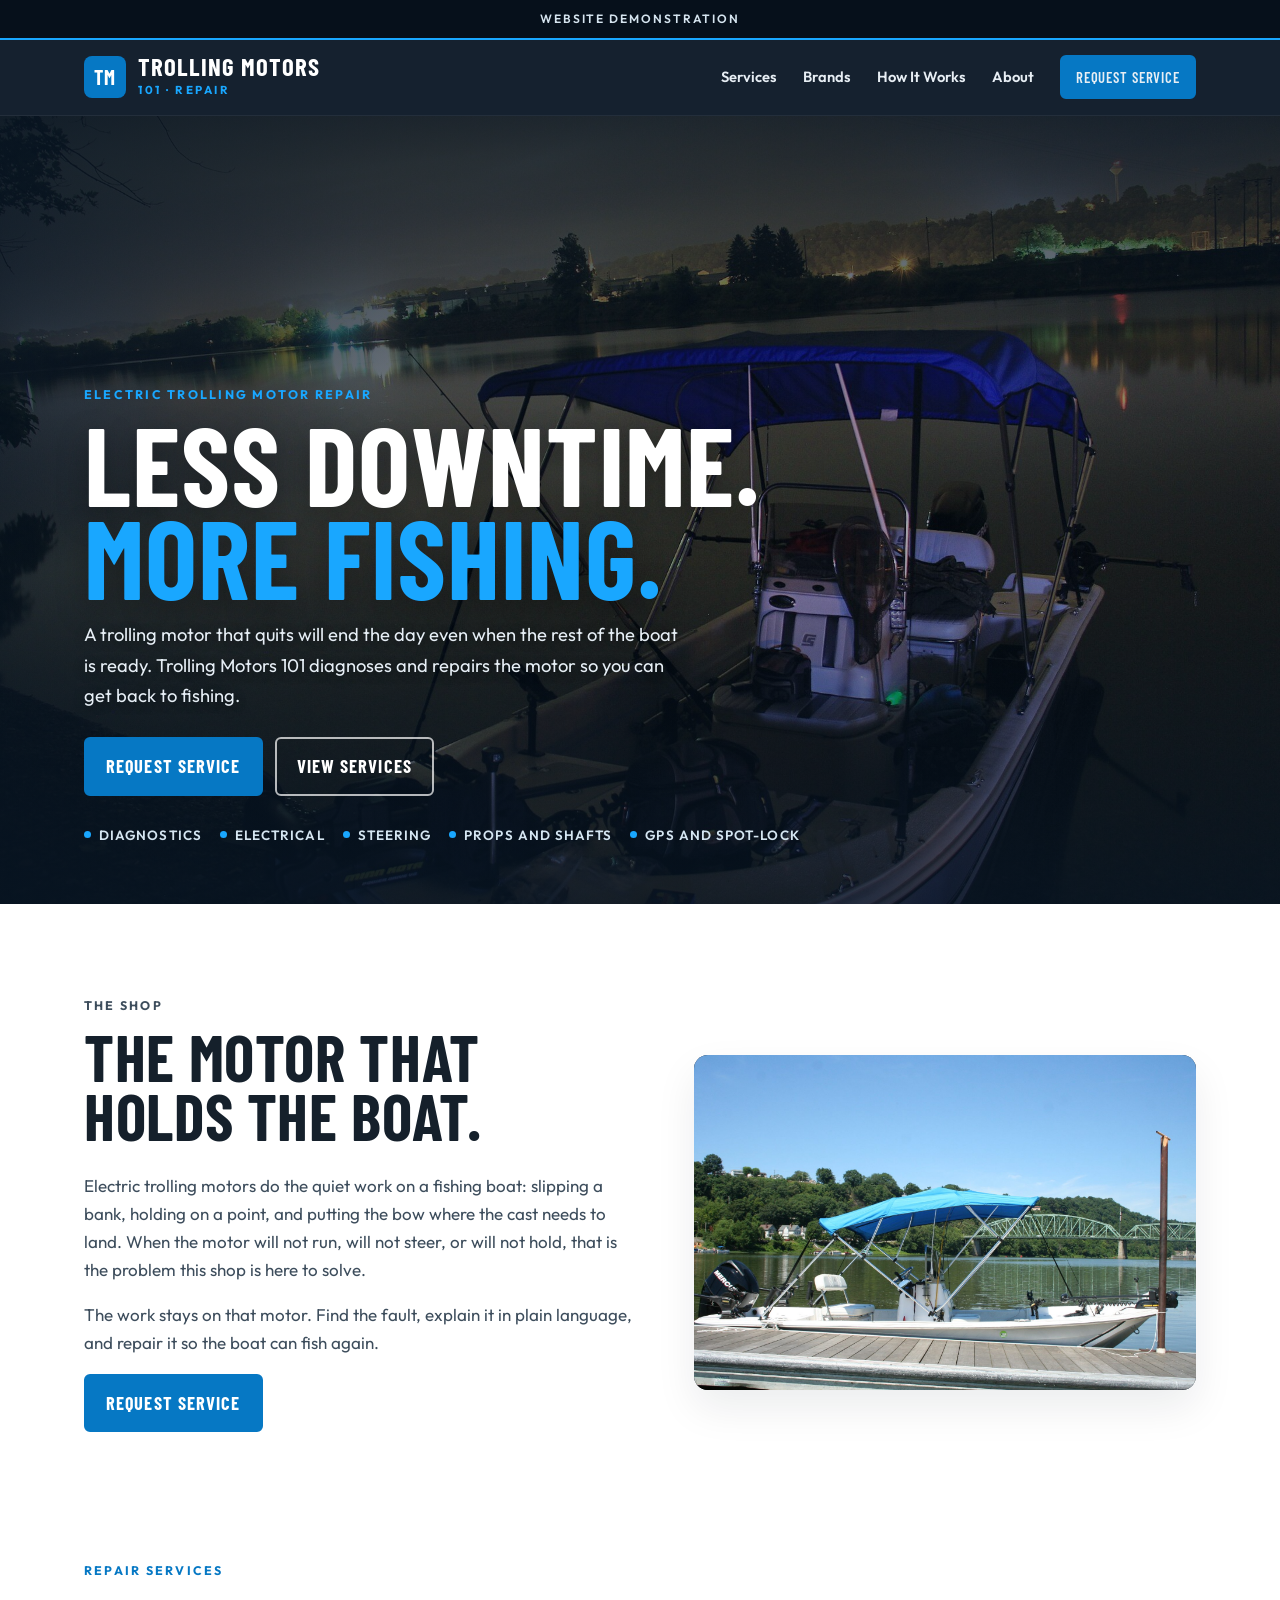
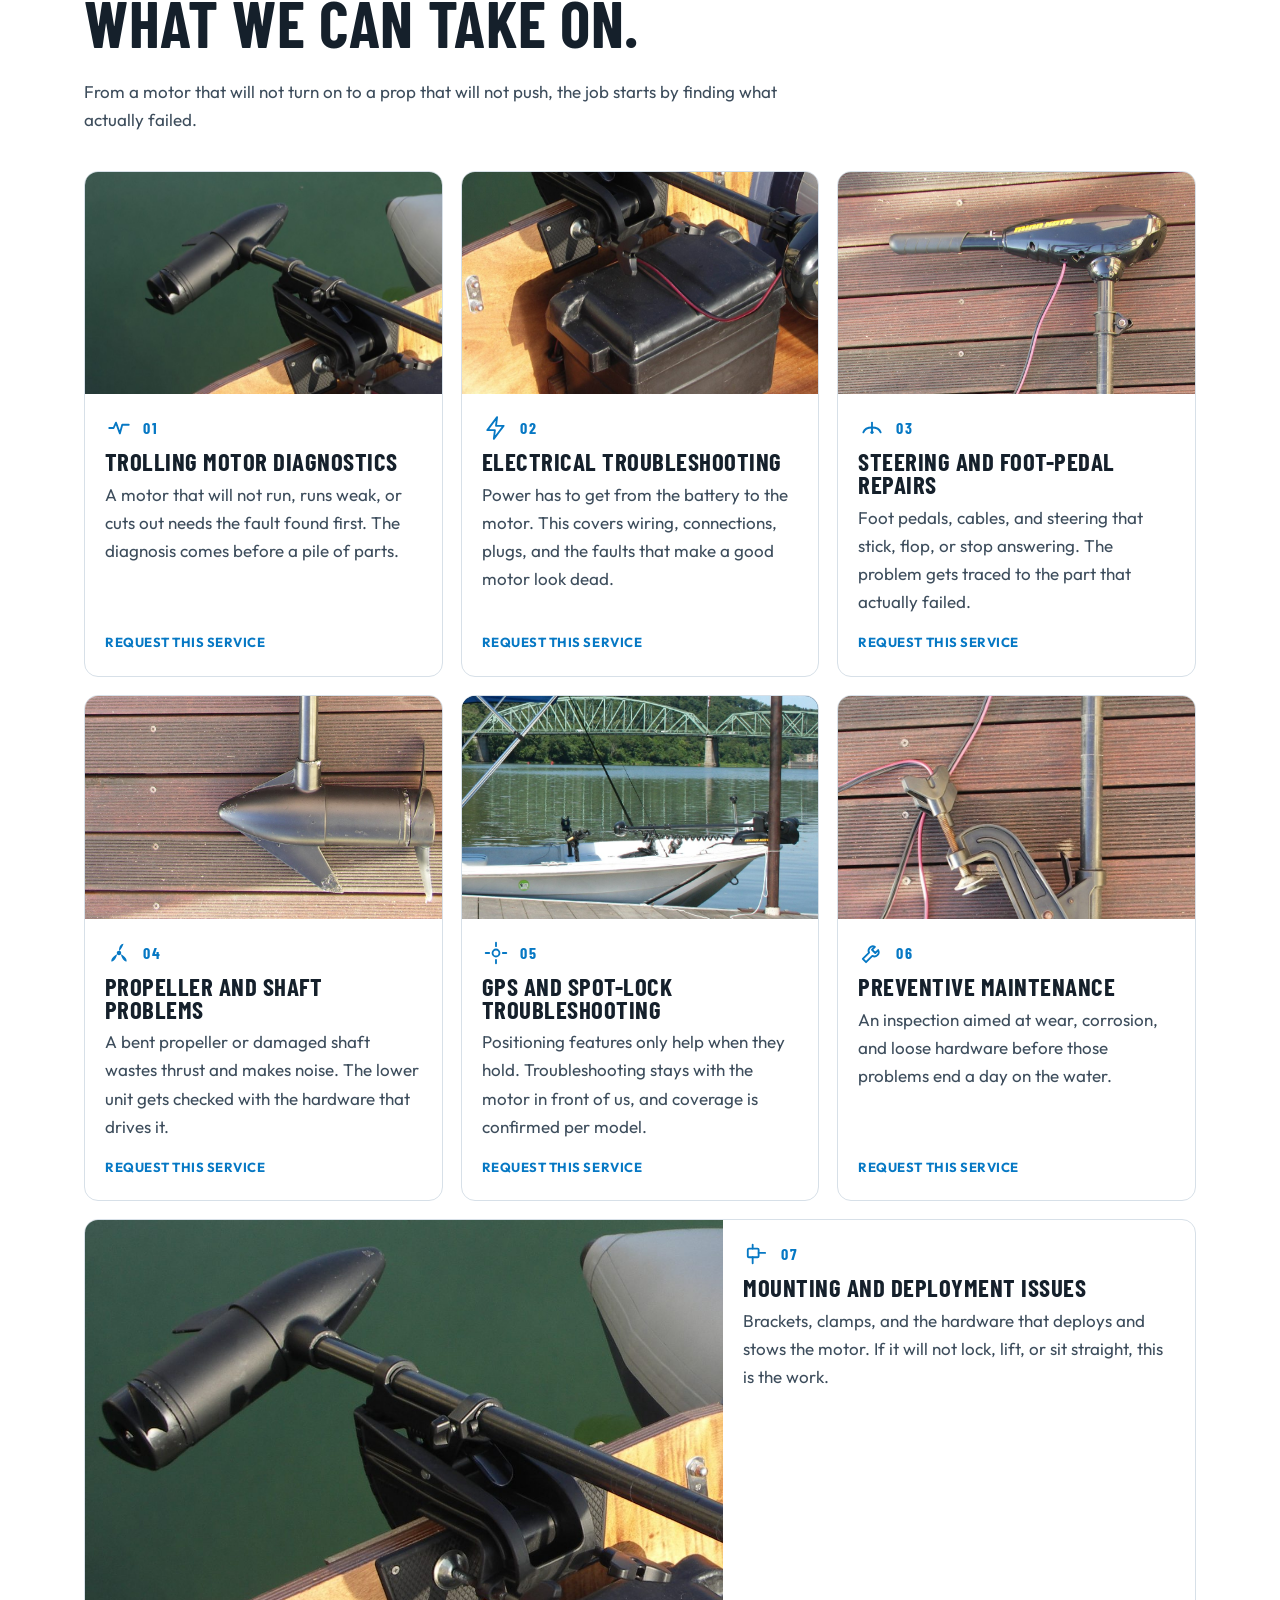
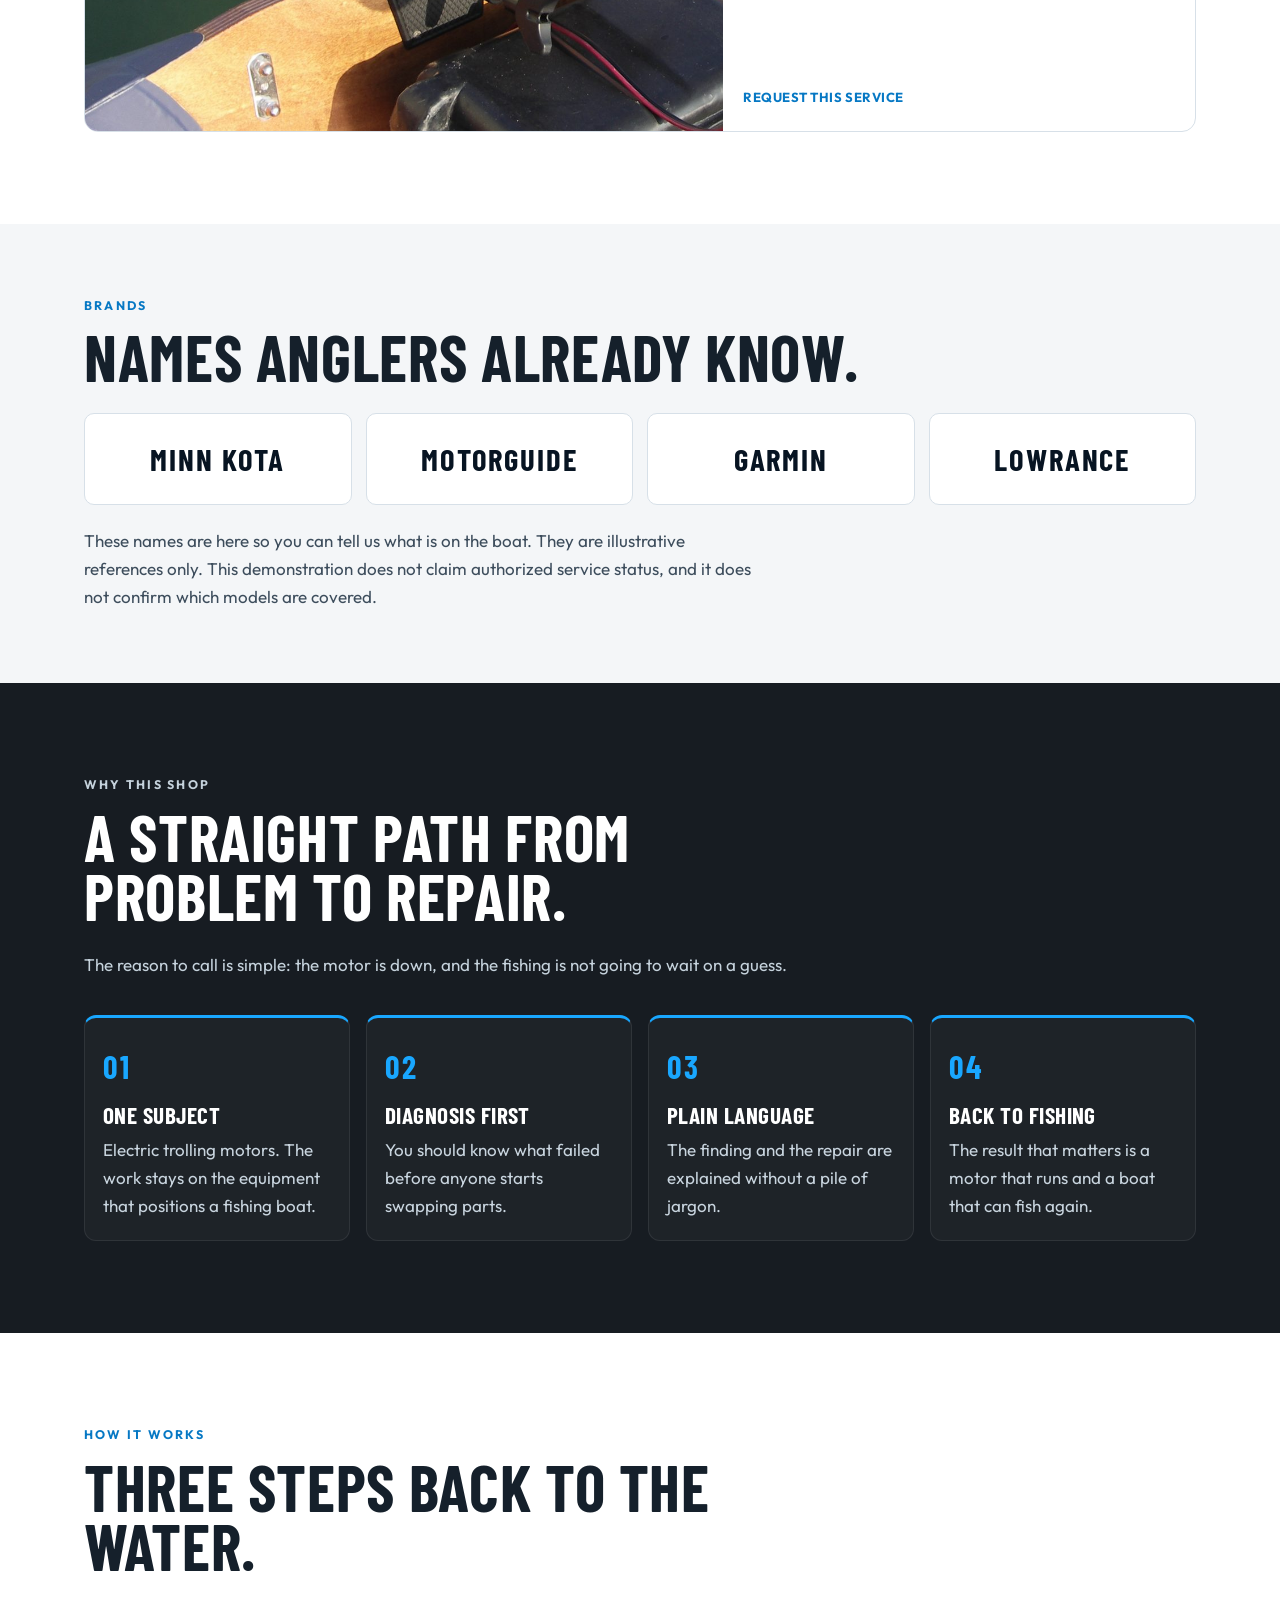
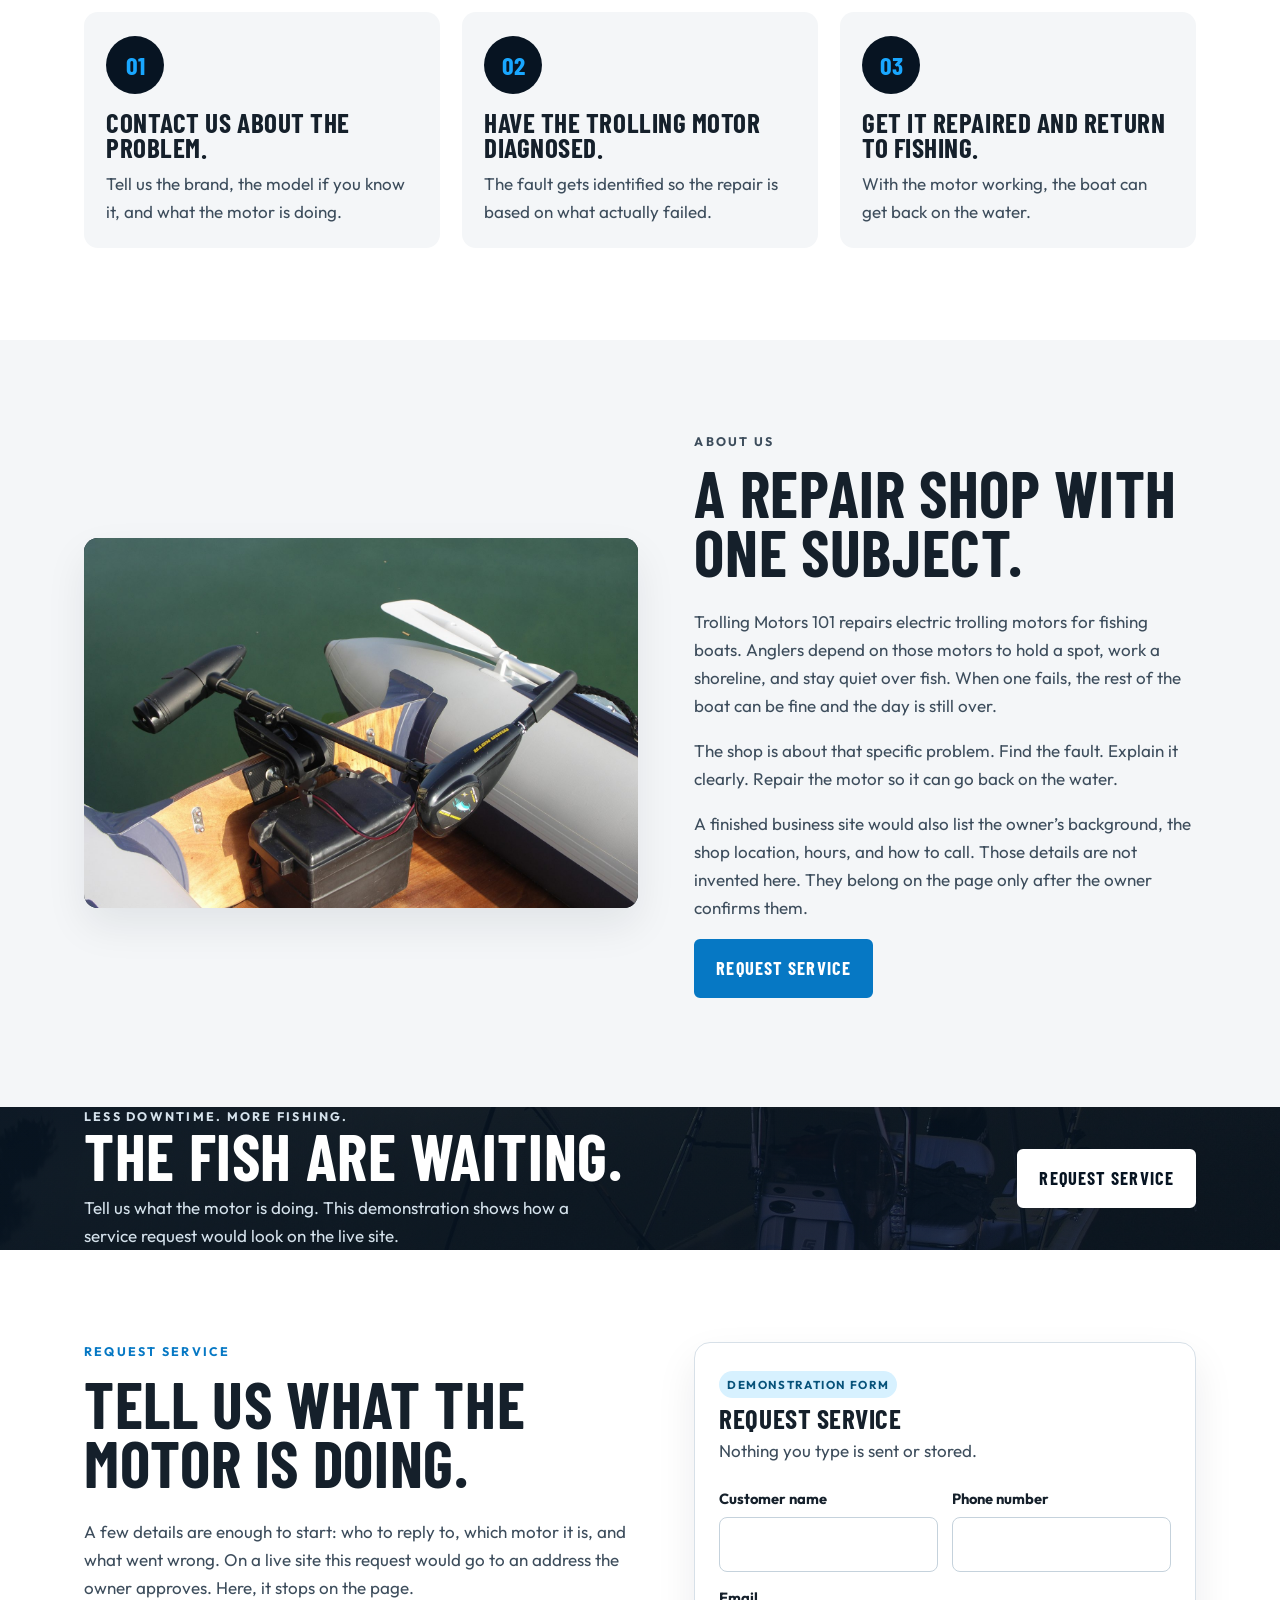
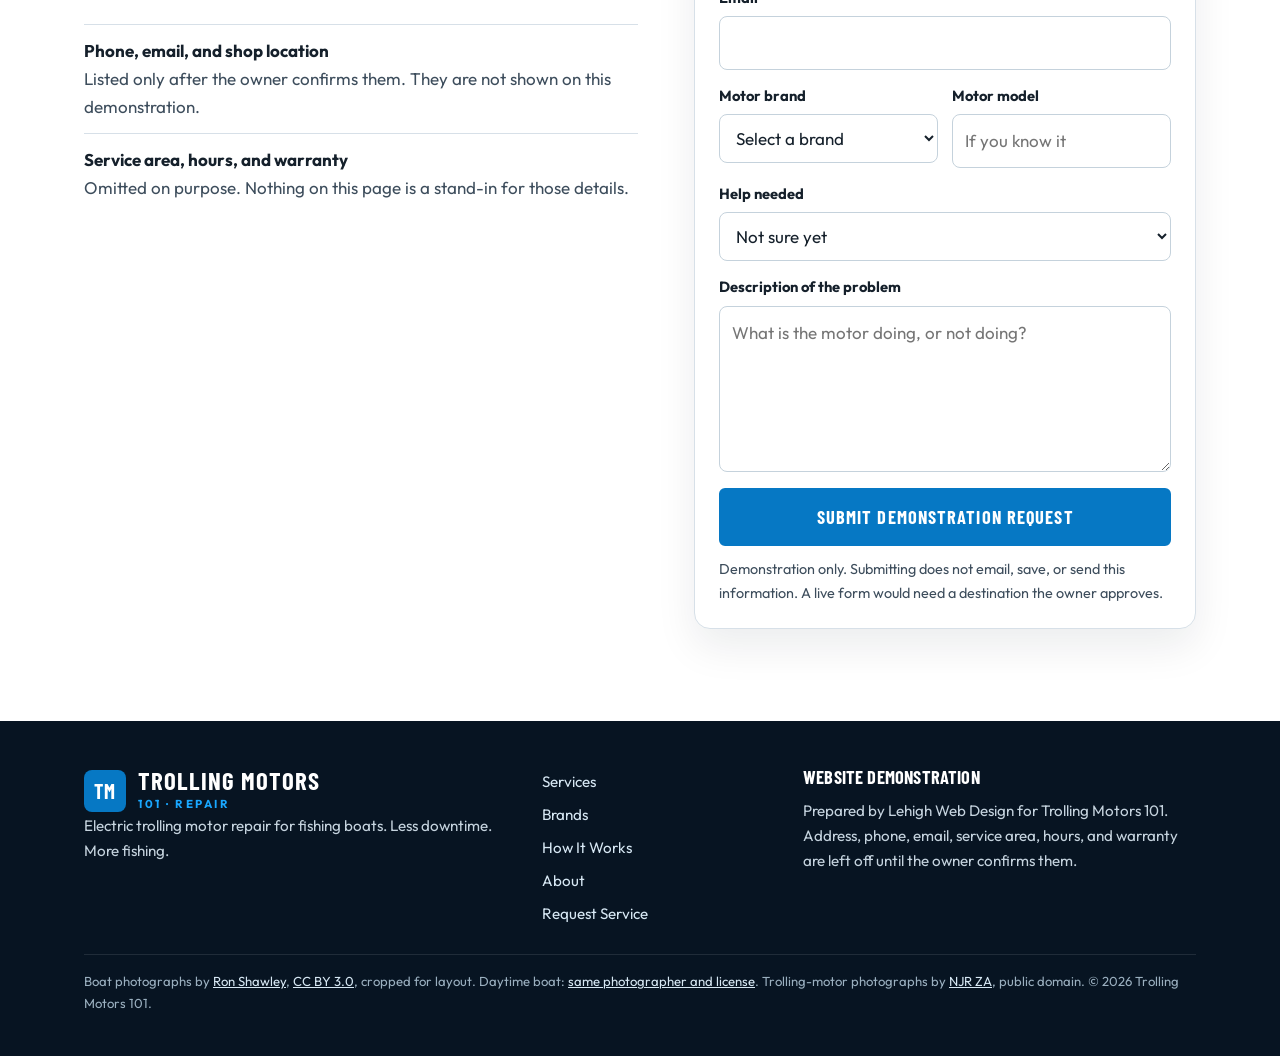
<file: index.html>
<!doctype html>
<html lang="en">
<head>
  <meta charset="utf-8">
  <meta name="viewport" content="width=device-width, initial-scale=1">
  <title>Trolling Motors 101 | Electric Trolling Motor Repair</title>
  <meta name="description" content="Trolling Motors 101 repairs electric trolling motors for fishing boats. Diagnostics, electrical troubleshooting, steering, props, shafts, GPS and Spot-Lock issues, and maintenance.">
  <meta name="robots" content="noindex, nofollow">
  <meta name="theme-color" content="#071422">
  <link rel="canonical" href="https://trollingmotors101.vercel.app/">
  <meta property="og:title" content="Trolling Motors 101 | Electric Trolling Motor Repair">
  <meta property="og:description" content="Diagnostics and repair for electric trolling motors. Less downtime. More fishing.">
  <meta property="og:type" content="website">
  <meta property="og:url" content="https://trollingmotors101.vercel.app/">
  <meta property="og:image" content="https://trollingmotors101.vercel.app/images/hero-night.jpg">
  <link rel="icon" href="favicon.svg" type="image/svg+xml">
  <link rel="preload" as="image" href="images/hero-night.jpg">
  <link rel="preconnect" href="https://fonts.googleapis.com">
  <link rel="preconnect" href="https://fonts.gstatic.com" crossorigin>
  <link href="https://fonts.googleapis.com/css2?family=Barlow+Condensed:wght@600;700&family=Outfit:wght@400;500;600;700&display=swap" rel="stylesheet">
  <link rel="stylesheet" href="css/styles.css">
  <script>document.documentElement.classList.add("js");</script>
  <script type="application/ld+json">
  {
    "@context": "https://schema.org",
    "@type": "ProfessionalService",
    "name": "Trolling Motors 101",
    "url": "https://trollingmotors101.vercel.app/",
    "description": "Repair of electric trolling motors for fishing boats, including diagnostics, electrical troubleshooting, steering, propeller and shaft work, mounting, and maintenance.",
    "knowsAbout": ["Electric trolling motor repair", "Trolling motor diagnostics", "Spot-Lock troubleshooting"]
  }
  </script>
</head>
<body>
  <a class="skip-link" href="#content">Skip to content</a>
  <p class="demo-notice">Website demonstration</p>
  <header class="site-header">
    <div class="wrap header-bar">
      <a class="logo" href="#top">
        <span class="logo-mark" aria-hidden="true">TM</span>
        <span>
          <span class="logo-name">Trolling Motors</span>
          <span class="logo-sub">101 · Repair</span>
        </span>
      </a>
      <button class="nav-toggle" type="button" aria-expanded="false" aria-controls="site-nav">
        <span class="sr-only">Open menu</span>
        <span class="nav-toggle-bars" aria-hidden="true"></span>
      </button>
      <nav id="site-nav" class="site-nav" aria-label="Primary">
        <a href="#services">Services</a>
        <a href="#brands">Brands</a>
        <a href="#process">How It Works</a>
        <a href="#about">About</a>
        <a class="button button-small" href="#contact">Request Service</a>
      </nav>
    </div>
  </header>

  <main id="content">
    <section class="hero" id="top">
      <div class="hero-media">
        <img src="images/hero-night.jpg" width="1920" height="1280" alt="Fishing boat at night with a bow-mounted electric trolling motor and rods on deck" fetchpriority="high">
      </div>
      <div class="hero-shade" aria-hidden="true"></div>
      <div class="wrap hero-inner">
        <p class="eyebrow">Electric trolling motor repair</p>
        <h1>Less downtime.<br><span>More fishing.</span></h1>
        <p class="hero-lead">A trolling motor that quits will end the day even when the rest of the boat is ready. Trolling Motors 101 diagnoses and repairs the motor so you can get back to fishing.</p>
        <div class="hero-actions">
          <a class="button" href="#contact">Request Service</a>
          <a class="button button-ghost" href="#services">View services</a>
        </div>
        <ul class="hero-points">
          <li>Diagnostics</li>
          <li>Electrical</li>
          <li>Steering</li>
          <li>Props and shafts</li>
          <li>GPS and Spot-Lock</li>
        </ul>
      </div>
    </section>

    <section class="section" id="intro">
      <div class="wrap intro-grid">
        <div class="prose reveal">
          <p class="kicker">The shop</p>
          <h2>The motor that holds the boat.</h2>
          <p>Electric trolling motors do the quiet work on a fishing boat: slipping a bank, holding on a point, and putting the bow where the cast needs to land. When the motor will not run, will not steer, or will not hold, that is the problem this shop is here to solve.</p>
          <p>The work stays on that motor. Find the fault, explain it in plain language, and repair it so the boat can fish again.</p>
          <p><a class="button" href="#contact">Request Service</a></p>
        </div>
        <figure class="frame reveal">
          <img src="images/boat-dock.jpg" width="1800" height="1146" alt="White fishing boat at a dock with an outboard and a bow-mounted trolling motor" loading="lazy">
        </figure>
      </div>
    </section>

    <section class="section" id="services" style="padding-top: 20px;">
      <div class="wrap">
        <div class="section-head reveal">
          <p class="kicker">Repair services</p>
          <h2>What we can take on.</h2>
          <p>From a motor that will not turn on to a prop that will not push, the job starts by finding what actually failed.</p>
        </div>
        <div class="service-grid">
          <article class="service-card reveal">
            <div class="service-media">
              <img src="images/crop-motor.jpg" width="787" height="900" alt="Lower unit of an electric trolling motor over the water" loading="lazy">
            </div>
            <div class="service-body">
              <div class="service-kicker"><span class="icon" aria-hidden="true"><svg viewBox="0 0 24 24" fill="none" stroke="currentColor" stroke-width="1.7" stroke-linecap="round" stroke-linejoin="round"><path d="M3 12h4l2.2-5 3.6 10L15 9h6"/></svg></span><span>01</span></div>
              <h3>Trolling motor diagnostics</h3>
              <p>A motor that will not run, runs weak, or cuts out needs the fault found first. The diagnosis comes before a pile of parts.</p>
              <a class="text-link" href="#contact" data-service="diagnostics">Request this service</a>
            </div>
          </article>
          <article class="service-card reveal">
            <div class="service-media">
              <img src="images/crop-wires.jpg" width="953" height="900" alt="Battery and wiring beside a trolling motor mount" loading="lazy">
            </div>
            <div class="service-body">
              <div class="service-kicker"><span class="icon" aria-hidden="true"><svg viewBox="0 0 24 24" fill="none" stroke="currentColor" stroke-width="1.7" stroke-linecap="round" stroke-linejoin="round"><path d="M13 2 4 14h7l-1 8 9-12h-7l1-8z"/></svg></span><span>02</span></div>
              <h3>Electrical troubleshooting</h3>
              <p>Power has to get from the battery to the motor. This covers wiring, connections, plugs, and the faults that make a good motor look dead.</p>
              <a class="text-link" href="#contact" data-service="electrical">Request this service</a>
            </div>
          </article>
          <article class="service-card reveal">
            <div class="service-media">
              <img src="images/crop-head.jpg" width="1200" height="714" alt="Trolling motor control head and tiller handle" loading="lazy">
            </div>
            <div class="service-body">
              <div class="service-kicker"><span class="icon" aria-hidden="true"><svg viewBox="0 0 24 24" fill="none" stroke="currentColor" stroke-width="1.7" stroke-linecap="round" stroke-linejoin="round"><path d="M4 16c2.2-6 13.8-6 16 0"/><path d="M12 16V7"/><circle cx="12" cy="16" r="1.5" fill="currentColor" stroke="none"/></svg></span><span>03</span></div>
              <h3>Steering and foot-pedal repairs</h3>
              <p>Foot pedals, cables, and steering that stick, flop, or stop answering. The problem gets traced to the part that actually failed.</p>
              <a class="text-link" href="#contact" data-service="steering">Request this service</a>
            </div>
          </article>
          <article class="service-card reveal">
            <div class="service-media">
              <img src="images/crop-prop.jpg" width="1200" height="723" alt="Propeller and lower unit of an electric trolling motor" loading="lazy">
            </div>
            <div class="service-body">
              <div class="service-kicker"><span class="icon" aria-hidden="true"><svg viewBox="0 0 24 24" fill="currentColor"><circle cx="12" cy="12" r="2.1"/><path d="M12 10.2C12 6 13.6 3.6 16.2 3.4 15.2 6.6 13.8 8.6 12 10.2zM10.3 13.2C6.4 15.2 4.2 18.2 5.2 20c2.6-.8 4.2-3 5.1-6.8zM13.7 13.2c3.9 2 6.1 5 5.1 6.8-2.6-.8-4.2-3-5.1-6.8z"/></svg></span><span>04</span></div>
              <h3>Propeller and shaft problems</h3>
              <p>A bent propeller or damaged shaft wastes thrust and makes noise. The lower unit gets checked with the hardware that drives it.</p>
              <a class="text-link" href="#contact" data-service="propeller">Request this service</a>
            </div>
          </article>
          <article class="service-card reveal">
            <div class="service-media">
              <img class="focus-bow" src="images/crop-bow.jpg" width="1516" height="660" alt="Bow of a fishing boat with a Minn Kota trolling motor mounted on the deck" loading="lazy">
            </div>
            <div class="service-body">
              <div class="service-kicker"><span class="icon" aria-hidden="true"><svg viewBox="0 0 24 24" fill="none" stroke="currentColor" stroke-width="1.7" stroke-linecap="round"><circle cx="12" cy="12" r="3.2"/><path d="M12 2.5v3.2M12 18.3v3.2M2.5 12h3.2M18.3 12h3.2"/></svg></span><span>05</span></div>
              <h3>GPS and Spot-Lock troubleshooting</h3>
              <p>Positioning features only help when they hold. Troubleshooting stays with the motor in front of us, and coverage is confirmed per model.</p>
              <a class="text-link" href="#contact" data-service="gps">Request this service</a>
            </div>
          </article>
          <article class="service-card reveal">
            <div class="service-media">
              <img src="images/crop-shaft.jpg" width="868" height="900" alt="Trolling motor shaft, transom clamp, and power leads" loading="lazy">
            </div>
            <div class="service-body">
              <div class="service-kicker"><span class="icon" aria-hidden="true"><svg viewBox="0 0 24 24" fill="none" stroke="currentColor" stroke-width="1.7" stroke-linecap="round" stroke-linejoin="round"><path d="M14.7 6.3a4 4 0 0 0-5.4 5.4L3.5 17.5 6.5 20.5 12.3 14.7a4 4 0 0 0 5.4-5.4L15 12l-3-3 2.7-2.7z"/></svg></span><span>06</span></div>
              <h3>Preventive maintenance</h3>
              <p>An inspection aimed at wear, corrosion, and loose hardware before those problems end a day on the water.</p>
              <a class="text-link" href="#contact" data-service="maintenance">Request this service</a>
            </div>
          </article>
          <article class="service-card reveal">
            <div class="service-media">
              <img src="images/crop-mount.jpg" width="1125" height="900" alt="Trolling motor mount and shaft hardware on a boat" loading="lazy">
            </div>
            <div class="service-body">
              <div class="service-kicker"><span class="icon" aria-hidden="true"><svg viewBox="0 0 24 24" fill="none" stroke="currentColor" stroke-width="1.7" stroke-linecap="round" stroke-linejoin="round"><rect x="3.5" y="7" width="10" height="8" rx="1"/><path d="M13.5 11h6M8 7V3.5M8 15v5.5"/></svg></span><span>07</span></div>
              <h3>Mounting and deployment issues</h3>
              <p>Brackets, clamps, and the hardware that deploys and stows the motor. If it will not lock, lift, or sit straight, this is the work.</p>
              <a class="text-link" href="#contact" data-service="mounting">Request this service</a>
            </div>
          </article>
        </div>
      </div>
    </section>

    <section class="section brands" id="brands">
      <div class="wrap reveal">
        <p class="kicker">Brands</p>
        <h2>Names anglers already know.</h2>
        <ul class="brand-list">
          <li>Minn Kota</li>
          <li>MotorGuide</li>
          <li>Garmin</li>
          <li>Lowrance</li>
        </ul>
        <p class="brand-note">These names are here so you can tell us what is on the boat. They are illustrative references only. This demonstration does not claim authorized service status, and it does not confirm which models are covered.</p>
      </div>
    </section>

    <section class="section reasons" id="why">
      <div class="wrap">
        <div class="section-head reveal">
          <p class="kicker">Why this shop</p>
          <h2>A straight path from problem to repair.</h2>
          <p>The reason to call is simple: the motor is down, and the fishing is not going to wait on a guess.</p>
        </div>
        <div class="reason-grid">
          <article class="reason reveal">
            <b>01</b>
            <h3>One subject</h3>
            <p>Electric trolling motors. The work stays on the equipment that positions a fishing boat.</p>
          </article>
          <article class="reason reveal">
            <b>02</b>
            <h3>Diagnosis first</h3>
            <p>You should know what failed before anyone starts swapping parts.</p>
          </article>
          <article class="reason reveal">
            <b>03</b>
            <h3>Plain language</h3>
            <p>The finding and the repair are explained without a pile of jargon.</p>
          </article>
          <article class="reason reveal">
            <b>04</b>
            <h3>Back to fishing</h3>
            <p>The result that matters is a motor that runs and a boat that can fish again.</p>
          </article>
        </div>
      </div>
    </section>

    <section class="section" id="process">
      <div class="wrap">
        <div class="section-head reveal">
          <p class="kicker">How it works</p>
          <h2>Three steps back to the water.</h2>
        </div>
        <div class="steps">
          <article class="step reveal">
            <b>01</b>
            <h3>Contact us about the problem.</h3>
            <p>Tell us the brand, the model if you know it, and what the motor is doing.</p>
          </article>
          <article class="step reveal">
            <b>02</b>
            <h3>Have the trolling motor diagnosed.</h3>
            <p>The fault gets identified so the repair is based on what actually failed.</p>
          </article>
          <article class="step reveal">
            <b>03</b>
            <h3>Get it repaired and return to fishing.</h3>
            <p>With the motor working, the boat can get back on the water.</p>
          </article>
        </div>
      </div>
    </section>

    <section class="section about" id="about">
      <div class="wrap about-grid">
        <figure class="frame reveal">
          <img src="images/motor-on-water.jpg" width="1600" height="1200" alt="Electric trolling motor mounted on a boat, with the lower unit over the water" loading="lazy">
        </figure>
        <div class="prose reveal">
          <p class="kicker">About us</p>
          <h2>A repair shop with one subject.</h2>
          <p>Trolling Motors 101 repairs electric trolling motors for fishing boats. Anglers depend on those motors to hold a spot, work a shoreline, and stay quiet over fish. When one fails, the rest of the boat can be fine and the day is still over.</p>
          <p>The shop is about that specific problem. Find the fault. Explain it clearly. Repair the motor so it can go back on the water.</p>
          <p>A finished business site would also list the owner’s background, the shop location, hours, and how to call. Those details are not invented here. They belong on the page only after the owner confirms them.</p>
          <p><a class="button" href="#contact">Request Service</a></p>
        </div>
      </div>
    </section>

    <section class="cta">
      <div class="wrap cta-bar">
        <div>
          <p class="eyebrow">Less downtime. More fishing.</p>
          <h2>The fish are waiting.</h2>
          <p>Tell us what the motor is doing. This demonstration shows how a service request would look on the live site.</p>
        </div>
        <a class="button button-light" href="#contact">Request Service</a>
      </div>
    </section>

    <section class="section" id="contact">
      <div class="wrap contact-grid">
        <div class="reveal">
          <p class="kicker">Request service</p>
          <h2>Tell us what the motor is doing.</h2>
          <p class="prose" style="color: var(--muted);">A few details are enough to start: who to reply to, which motor it is, and what went wrong. On a live site this request would go to an address the owner approves. Here, it stops on the page.</p>
          <ul class="contact-points">
            <li><strong>Phone, email, and shop location</strong> Listed only after the owner confirms them. They are not shown on this demonstration.</li>
            <li><strong>Service area, hours, and warranty</strong> Omitted on purpose. Nothing on this page is a stand-in for those details.</li>
          </ul>
        </div>
        <form class="form-card reveal" id="service-form" onsubmit="return false" novalidate>
          <p class="demo-flag">Demonstration form</p>
          <h3>Request service</h3>
          <p class="form-intro">Nothing you type is sent or stored.</p>
          <fieldset id="form-fields">
            <div class="form-row">
              <div class="field">
                <label for="name">Customer name</label>
                <input id="name" name="name" type="text" autocomplete="name" maxlength="80" required aria-describedby="name-error">
                <p class="field-error" id="name-error" hidden></p>
              </div>
              <div class="field">
                <label for="phone">Phone number</label>
                <input id="phone" name="phone" type="tel" inputmode="tel" autocomplete="tel" maxlength="30" required aria-describedby="phone-error">
                <p class="field-error" id="phone-error" hidden></p>
              </div>
            </div>
            <div class="field">
              <label for="email">Email</label>
              <input id="email" name="email" type="email" inputmode="email" autocomplete="email" maxlength="120" required aria-describedby="email-error">
              <p class="field-error" id="email-error" hidden></p>
            </div>
            <div class="form-row">
              <div class="field">
                <label for="brand">Motor brand</label>
                <select id="brand" name="brand" required aria-describedby="brand-error">
                  <option value="">Select a brand</option>
                  <option>Minn Kota</option>
                  <option>MotorGuide</option>
                  <option>Garmin</option>
                  <option>Lowrance</option>
                  <option>Other / Not sure</option>
                </select>
                <p class="field-error" id="brand-error" hidden></p>
              </div>
              <div class="field">
                <label for="model">Motor model</label>
                <input id="model" name="model" type="text" maxlength="80" placeholder="If you know it">
              </div>
            </div>
            <div class="field">
              <label for="help">Help needed</label>
              <select id="help" name="help">
                <option value="">Not sure yet</option>
                <option value="diagnostics">Trolling motor diagnostics</option>
                <option value="electrical">Electrical troubleshooting</option>
                <option value="steering">Steering and foot-pedal repairs</option>
                <option value="propeller">Propeller and shaft problems</option>
                <option value="gps">GPS and Spot-Lock troubleshooting</option>
                <option value="maintenance">Preventive maintenance</option>
                <option value="mounting">Mounting and deployment issues</option>
              </select>
            </div>
            <div class="field">
              <label for="problem">Description of the problem</label>
              <textarea id="problem" name="problem" rows="5" maxlength="2000" required aria-describedby="problem-error" placeholder="What is the motor doing, or not doing?"></textarea>
              <p class="field-error" id="problem-error" hidden></p>
            </div>
            <button class="button" type="submit">Submit demonstration request</button>
            <p class="form-note">Demonstration only. Submitting does not email, save, or send this information. A live form would need a destination the owner approves.</p>
          </fieldset>
          <div class="form-success" id="form-success" role="status" tabindex="-1" hidden>
            <h3>Demonstration only</h3>
            <p>Nothing was sent or stored. The fields on this page were cleared. A live website would deliver a request only after the owner chooses where it should go.</p>
            <button class="button" type="button" id="form-again">Enter another example</button>
          </div>
        </form>
      </div>
    </section>
  </main>

  <footer class="site-footer">
    <div class="wrap">
      <div class="footer-grid">
        <div>
          <a class="logo" href="#top">
            <span class="logo-mark" aria-hidden="true">TM</span>
            <span>
              <span class="logo-name">Trolling Motors</span>
              <span class="logo-sub">101 · Repair</span>
            </span>
          </a>
          <p>Electric trolling motor repair for fishing boats. Less downtime. More fishing.</p>
        </div>
        <nav class="footer-nav" aria-label="Footer">
          <a href="#services">Services</a>
          <a href="#brands">Brands</a>
          <a href="#process">How It Works</a>
          <a href="#about">About</a>
          <a href="#contact">Request Service</a>
        </nav>
        <div>
          <h2>Website demonstration</h2>
          <p>Prepared by Lehigh Web Design for Trolling Motors 101. Address, phone, email, service area, hours, and warranty are left off until the owner confirms them.</p>
        </div>
      </div>
      <p class="credits">Boat photographs by <a href="https://commons.wikimedia.org/wiki/File:Carolina_Skiff_in_Kittanning_-_Putting_the_skiff_to_the_test._-_panoramio_(6).jpg">Ron Shawley</a>, <a href="https://creativecommons.org/licenses/by/3.0/deed.en">CC BY 3.0</a>, cropped for layout. Daytime boat: <a href="https://commons.wikimedia.org/wiki/File:Kittanning_boating_on_the_river_-_panoramio.jpg">same photographer and license</a>. Trolling-motor photographs by <a href="https://commons.wikimedia.org/wiki/File:Minn_Kota-Trolling_Outboard-002.jpg">NJR ZA</a>, public domain. © 2026 Trolling Motors 101.</p>
    </div>
  </footer>
  <script src="js/main.js"></script>
</body>
</html>
</file>
<file: css/styles.css>
:root {
  --navy: #071422;
  --navy-2: #0c2138;
  --charcoal: #171c22;
  --ink: #15202b;
  --muted: #3d4d5c;
  --line: #d7e0e8;
  --paper: #f4f6f8;
  --white: #ffffff;
  --electric: #0678c4;
  --electric-bright: #19a7ff;
  --electric-soft: #d7f1ff;
  --danger: #9f1239;
  --header: 76px;
  --shadow: 0 18px 40px rgba(7, 20, 34, 0.08);
  --font-display: "Barlow Condensed", "Arial Narrow", Impact, sans-serif;
  --font-body: "Outfit", "Segoe UI", Helvetica, Arial, sans-serif;
}

*,
*::before,
*::after { box-sizing: border-box; }

html { scroll-behavior: smooth; scroll-padding-top: 92px; }

body {
  margin: 0;
  font-family: var(--font-body);
  font-size: 1.0625rem;
  line-height: 1.65;
  color: var(--ink);
  background: var(--white);
  color-scheme: light;
}

img { max-width: 100%; display: block; }

a { color: inherit; }

button, input, select, textarea { font: inherit; }

h1, h2, h3, p { margin-top: 0; }

h1 { font-size: clamp(2.8rem, 6vw, 4.6rem); }

h1, h2, h3 {
  font-family: var(--font-display);
  font-weight: 700;
  line-height: 0.92;
  letter-spacing: 0.01em;
  text-transform: uppercase;
}

h2 { font-size: clamp(2.7rem, 5vw, 4.7rem); margin-bottom: 0.4em; }

h3 { font-size: 1.7rem; letter-spacing: 0.02em; }

.wrap {
  width: min(1160px, 100%);
  margin-inline: auto;
  padding-inline: 24px;
}

.sr-only {
  position: absolute;
  width: 1px;
  height: 1px;
  padding: 0;
  margin: -1px;
  overflow: hidden;
  clip: rect(0, 0, 0, 0);
  white-space: nowrap;
  border: 0;
}

.skip-link {
  position: absolute;
  left: 16px;
  top: 8px;
  z-index: 20;
  transform: translateY(-140%);
  background: var(--white);
  color: var(--navy);
  padding: 10px 14px;
  font-weight: 600;
  border-radius: 6px;
}

.skip-link:focus { transform: none; }

:focus { outline: none; }

:focus-visible {
  outline: 3px solid var(--electric-bright);
  outline-offset: 3px;
}

::selection { background: var(--electric); color: var(--white); }

.demo-notice {
  margin: 0;
  background: #06101b;
  color: #d5e4ef;
  text-align: center;
  font-size: 0.75rem;
  font-weight: 600;
  letter-spacing: 0.16em;
  text-transform: uppercase;
  padding: 9px 16px;
  border-bottom: 2px solid var(--electric-bright);
}

.site-header {
  position: sticky;
  top: 0;
  z-index: 10;
  height: var(--header);
  background: rgba(7, 20, 34, 0.94);
  color: var(--white);
  backdrop-filter: blur(14px);
  border-bottom: 1px solid rgba(255, 255, 255, 0.06);
}

.site-header.is-scrolled { box-shadow: 0 10px 28px rgba(0, 0, 0, 0.28); }

.header-bar {
  height: 100%;
  display: flex;
  align-items: center;
  justify-content: space-between;
  gap: 20px;
}

.logo {
  display: flex;
  align-items: center;
  gap: 12px;
  text-decoration: none;
  min-width: 0;
}

.logo-mark {
  width: 42px;
  height: 42px;
  flex: none;
  display: grid;
  place-items: center;
  border-radius: 8px;
  background: var(--electric);
  color: var(--white);
  font-family: var(--font-display);
  font-weight: 700;
  font-size: 1.25rem;
  letter-spacing: 0.04em;
}

.logo-name {
  display: block;
  font-family: var(--font-display);
  font-weight: 700;
  font-size: 1.55rem;
  letter-spacing: 0.04em;
  text-transform: uppercase;
  line-height: 0.9;
}

.logo-sub {
  display: block;
  margin-top: 3px;
  color: var(--electric-bright);
  font-size: 0.72rem;
  font-weight: 700;
  letter-spacing: 0.22em;
  text-transform: uppercase;
}

.site-nav {
  display: flex;
  align-items: center;
  gap: 26px;
}

.site-nav a {
  text-decoration: none;
  color: #e7eef4;
  font-size: 0.92rem;
  font-weight: 600;
}

.site-nav a[aria-current="true"] { color: var(--electric-bright); }

.nav-toggle {
  display: none;
  width: 46px;
  height: 46px;
  border: 1px solid rgba(255, 255, 255, 0.16);
  border-radius: 8px;
  background: transparent;
  color: var(--white);
  padding: 0;
  cursor: pointer;
}

.nav-toggle-bars,
.nav-toggle-bars::before,
.nav-toggle-bars::after {
  display: block;
  width: 18px;
  height: 2px;
  background: currentColor;
  position: relative;
  border-radius: 2px;
}

.nav-toggle-bars { margin: 0 auto; }

.nav-toggle-bars::before,
.nav-toggle-bars::after {
  content: "";
  position: absolute;
  left: 0;
}

.nav-toggle-bars::before { top: -6px; }
.nav-toggle-bars::after { top: 6px; }

.nav-toggle[aria-expanded="true"] .nav-toggle-bars { background: transparent; }
.nav-toggle[aria-expanded="true"] .nav-toggle-bars::before { top: 0; transform: rotate(45deg); }
.nav-toggle[aria-expanded="true"] .nav-toggle-bars::after { top: 0; transform: rotate(-45deg); }

.button {
  display: inline-flex;
  align-items: center;
  justify-content: center;
  gap: 8px;
  min-height: 48px;
  padding: 12px 20px;
  border-radius: 6px;
  border: 2px solid var(--electric);
  background: var(--electric);
  color: var(--white);
  text-decoration: none;
  font-family: var(--font-display);
  font-size: 1.15rem;
  font-weight: 700;
  letter-spacing: 0.06em;
  text-transform: uppercase;
  cursor: pointer;
  transition: background 0.2s ease, border-color 0.2s ease, transform 0.2s ease;
}

.button:hover { background: #0568ab; border-color: #0568ab; }

.button-light {
  background: var(--white);
  border-color: var(--white);
  color: var(--navy);
}

.button-light:hover { background: var(--electric-soft); border-color: var(--electric-soft); }

.button-ghost {
  background: transparent;
  border-color: rgba(255, 255, 255, 0.7);
  color: var(--white);
}

.button-ghost:hover { background: var(--white); color: var(--navy); border-color: var(--white); }

.button-small { min-height: 42px; padding: 8px 14px; font-size: 1.02rem; }

.hero {
  position: relative;
  min-height: calc(100svh - 112px);
  display: flex;
  align-items: flex-end;
  color: var(--white);
  background: var(--navy);
  overflow: hidden;
}

.hero-media,
.hero-shade { position: absolute; inset: 0; }

.hero-media img {
  width: 100%;
  height: 100%;
  object-fit: cover;
  object-position: 30% 62%;
}

.hero-shade {
  background:
    linear-gradient(180deg, rgba(7, 20, 34, 0.78) 0%, rgba(7, 20, 34, 0.28) 36%, rgba(7, 20, 34, 0.18) 58%, rgba(7, 20, 34, 0.82) 100%),
    linear-gradient(90deg, rgba(7, 20, 34, 0.72) 0%, rgba(7, 20, 34, 0.18) 58%, rgba(7, 20, 34, 0.28) 100%);
}

.hero-inner {
  position: relative;
  z-index: 1;
  padding-top: 54px;
  padding-bottom: 58px;
  width: min(1160px, 100%);
}

.eyebrow,
.kicker {
  margin: 0 0 12px;
  color: var(--electric);
  font-size: 0.78rem;
  font-weight: 700;
  letter-spacing: 0.18em;
  text-transform: uppercase;
}

.hero .eyebrow { color: var(--electric-bright); }

.hero h1 {
  margin: 0 0 18px;
  font-size: clamp(4rem, 8.6vw, 7.6rem);
  line-height: 0.84;
  text-shadow: 0 10px 30px rgba(0, 0, 0, 0.35);
}

.hero h1 span { color: var(--electric-bright); }

.hero-lead {
  max-width: 38rem;
  margin-bottom: 26px;
  color: #e6eef5;
  font-size: 1.15rem;
  text-shadow: 0 2px 12px rgba(0, 0, 0, 0.45);
}

.hero-actions { display: flex; flex-wrap: wrap; gap: 12px; }

.hero-points {
  display: flex;
  flex-wrap: wrap;
  gap: 10px 18px;
  margin: 28px 0 0;
  padding: 0;
  list-style: none;
  color: #d5e6f2;
  font-size: 0.84rem;
  font-weight: 600;
  letter-spacing: 0.08em;
  text-transform: uppercase;
}

.hero-points li {
  display: flex;
  align-items: center;
  gap: 8px;
}

.hero-points li::before {
  content: "";
  width: 7px;
  height: 7px;
  border-radius: 50%;
  background: var(--electric-bright);
}

.section { padding: 92px 0; }

.section-head { max-width: 740px; margin-bottom: 36px; }

.section-head p:last-child { color: var(--muted); margin-bottom: 0; }

.brands { background: var(--paper); padding: 72px 0; }

.brand-list {
  display: grid;
  grid-template-columns: repeat(4, 1fr);
  gap: 14px;
  margin: 8px 0 22px;
  padding: 0;
  list-style: none;
}

.brand-list li {
  background: var(--white);
  border: 1px solid var(--line);
  border-radius: 10px;
  min-height: 92px;
  display: grid;
  place-items: center;
  text-align: center;
  padding: 16px;
  font-family: var(--font-display);
  font-size: clamp(1.6rem, 2.4vw, 2.2rem);
  font-weight: 700;
  letter-spacing: 0.06em;
  text-transform: uppercase;
  color: var(--navy);
}

.brand-note {
  max-width: 62ch;
  margin: 0;
  color: var(--muted);
}

.intro-grid,
.about-grid,
.contact-grid {
  display: grid;
  grid-template-columns: 1.05fr 0.95fr;
  gap: 56px;
  align-items: center;
}

.prose p { color: var(--muted); }

.frame {
  margin: 0;
  border-radius: 14px;
  overflow: hidden;
  background: var(--navy);
  box-shadow: var(--shadow);
}

.frame img { width: 100%; height: 100%; object-fit: cover; aspect-ratio: 3 / 2; }

.service-grid {
  display: grid;
  grid-template-columns: repeat(3, 1fr);
  gap: 18px;
}

.service-card {
  display: flex;
  flex-direction: column;
  background: var(--white);
  border: 1px solid var(--line);
  border-radius: 14px;
  overflow: hidden;
  min-width: 0;
  transition: transform 0.25s ease, box-shadow 0.25s ease, border-color 0.25s ease;
}

.service-card:hover {
  transform: translateY(-4px);
  border-color: #b7d4e6;
  box-shadow: var(--shadow);
}

.service-media { aspect-ratio: 16 / 10; overflow: hidden; background: var(--navy-2); }

.service-media img {
  width: 100%;
  height: 100%;
  object-fit: cover;
  transition: transform 0.45s ease;
}

.focus-bow { object-position: 72% 58%; }

.service-card:hover .service-media img { transform: scale(1.05); }

.service-body { padding: 20px 20px 22px; display: flex; flex-direction: column; gap: 8px; flex: 1; }

.service-kicker {
  display: flex;
  align-items: center;
  gap: 10px;
  color: var(--electric);
}

.service-kicker span {
  font-family: var(--font-display);
  font-weight: 700;
  letter-spacing: 0.12em;
  font-size: 1rem;
}

.icon {
  width: 28px;
  height: 28px;
  display: inline-grid;
  place-items: center;
}

.icon svg { width: 26px; height: 26px; }

.service-body h3 { margin: 0; font-size: 1.55rem; }

.service-body p { margin: 0; color: var(--muted); flex: 1; }

.text-link {
  margin-top: 8px;
  color: var(--electric);
  font-weight: 700;
  text-decoration: none;
  letter-spacing: 0.04em;
  text-transform: uppercase;
  font-size: 0.82rem;
}

.text-link:hover { color: #04598f; }

.service-card:last-child {
  grid-column: 1 / -1;
  display: grid;
  grid-template-columns: 1.15fr 0.85fr;
}

.service-card:last-child .service-media { aspect-ratio: auto; min-height: 100%; }

.reasons { background: var(--charcoal); color: var(--white); }

.reasons .kicker { color: var(--electric-bright); }

.reasons .section-head p { color: #c5d2dc; }

.reason-grid {
  display: grid;
  grid-template-columns: repeat(4, 1fr);
  gap: 16px;
}

.reason {
  background: rgba(255, 255, 255, 0.03);
  border: 1px solid rgba(255, 255, 255, 0.08);
  border-top: 3px solid var(--electric-bright);
  border-radius: 12px;
  padding: 22px 18px 20px;
  min-width: 0;
}

.reason b {
  display: block;
  margin-bottom: 12px;
  color: var(--electric-bright);
  font-family: var(--font-display);
  font-size: 2rem;
  letter-spacing: 0.06em;
}

.reason h3 { font-size: 1.45rem; margin-bottom: 10px; }

.reason p { margin: 0; color: #c9d5df; }

.steps {
  display: grid;
  grid-template-columns: repeat(3, 1fr);
  gap: 22px;
  position: relative;
  margin-top: 10px;
}

.step {
  position: relative;
  background: var(--paper);
  border-radius: 14px;
  padding: 24px 22px 22px;
  min-width: 0;
}

.step b {
  display: grid;
  place-items: center;
  width: 58px;
  height: 58px;
  margin-bottom: 16px;
  border-radius: 50%;
  background: var(--navy);
  color: var(--electric-bright);
  font-family: var(--font-display);
  font-size: 1.6rem;
}

.step h3 { font-size: 1.7rem; margin-bottom: 10px; }

.step p { margin: 0; color: var(--muted); }

.about { background: var(--paper); }

.cta {
  background:
    linear-gradient(100deg, rgba(7, 20, 34, 0.92), rgba(7, 20, 34, 0.78)),
    url("../images/hero-night.jpg") center 60% / cover;
  color: var(--white);
}

.cta-bar {
  display: flex;
  justify-content: space-between;
  align-items: center;
  gap: 28px;
}

.cta h2 { margin-bottom: 8px; }

.cta p { margin: 0; color: #d5e2ec; max-width: 46ch; }

.contact-grid { align-items: start; }

.contact-points {
  margin: 22px 0 0;
  padding: 0;
  list-style: none;
}

.contact-points li {
  padding: 12px 0;
  border-top: 1px solid var(--line);
  color: var(--muted);
}

.contact-points strong { display: block; color: var(--ink); }

.form-card {
  background: var(--white);
  border: 1px solid var(--line);
  border-radius: 16px;
  padding: 26px 24px 22px;
  box-shadow: var(--shadow);
}

.demo-flag {
  display: inline-block;
  margin: 0 0 8px;
  padding: 4px 8px;
  border-radius: 999px;
  background: var(--electric-soft);
  color: #07527a;
  font-size: 0.72rem;
  font-weight: 700;
  letter-spacing: 0.12em;
  text-transform: uppercase;
}

.form-card h3 { margin-bottom: 6px; }

.form-intro { color: var(--muted); margin-bottom: 8px; }

fieldset { border: 0; margin: 0; padding: 0; min-inline-size: 0; }

.form-row { display: grid; grid-template-columns: 1fr 1fr; gap: 14px; }

.field { display: flex; flex-direction: column; margin-top: 14px; }

.field label { font-size: 0.92rem; font-weight: 700; }

.field input,
.field select,
.field textarea {
  width: 100%;
  margin-top: 6px;
  padding: 12px 12px;
  border: 1px solid #c5d2dc;
  border-radius: 8px;
  background: #fff;
  color: var(--ink);
}

.field textarea { resize: vertical; min-height: 120px; }

.field input:focus-visible,
.field select:focus-visible,
.field textarea:focus-visible { outline-offset: 1px; }

.field [aria-invalid="true"] { border-color: var(--danger); }

.field-error { min-height: 0; margin: 6px 0 0; color: var(--danger); font-size: 0.88rem; font-weight: 600; }

.field-error[hidden] { display: none; }

.form-note { margin: 12px 0 0; color: var(--muted); font-size: 0.9rem; }

.form-card .button { width: 100%; margin-top: 16px; }

.form-success {
  padding: 12px 0 6px;
}

.form-success h3 { margin-bottom: 10px; }

.form-success p { color: var(--muted); }

.site-footer {
  background: var(--navy);
  color: #c5d3de;
  padding: 48px 0 28px;
  font-size: 0.95rem;
}

.footer-grid {
  display: grid;
  grid-template-columns: 1.3fr 0.7fr 1.2fr;
  gap: 32px;
}

.site-footer .logo-name { color: var(--white); }

.site-footer a { color: #d7e8f4; }

.footer-nav { display: grid; gap: 8px; align-content: start; }

.footer-nav a { text-decoration: none; }

.footer-nav a:hover { text-decoration: underline; }

.site-footer h2 {
  font-size: 1.15rem;
  margin-bottom: 12px;
  color: var(--white);
}

.credits {
  margin-top: 28px;
  padding-top: 16px;
  border-top: 1px solid rgba(255, 255, 255, 0.1);
  font-size: 0.82rem;
  color: #9aafbf;
}

.missing {
  background: var(--paper);
  min-height: 70vh;
  display: grid;
  place-items: center;
  text-align: center;
  padding: 48px 0;
}

.js .reveal {
  opacity: 0;
  transform: translateY(16px);
}

.js .reveal.is-in {
  opacity: 1;
  transform: none;
  transition: opacity 0.6s ease, transform 0.6s ease;
}

body.nav-open { overflow: hidden; }

@media (max-width: 1040px) {
  .site-header { height: auto; }
  .header-bar { flex-wrap: wrap; height: auto; min-height: var(--header); padding-block: 10px; }
  .site-nav { flex-wrap: wrap; gap: 12px 18px; }
  .js .site-header { height: var(--header); }
  .js .header-bar { flex-wrap: nowrap; height: 100%; padding-block: 0; }

  .js .nav-toggle { display: inline-grid; place-items: center; }

  .js .site-nav {
    position: absolute;
    top: calc(100% + 8px);
    right: 18px;
    left: 18px;
    display: grid;
    gap: 4px;
    padding: 12px;
    background: var(--navy-2);
    border: 1px solid rgba(255, 255, 255, 0.08);
    border-radius: 12px;
    box-shadow: 0 18px 40px rgba(0, 0, 0, 0.28);
    opacity: 0;
    visibility: hidden;
    transform: translateY(-6px);
    pointer-events: none;
  }

  .js .site-nav.is-open {
    opacity: 1;
    visibility: visible;
    transform: none;
    pointer-events: auto;
  }

  .js .site-nav a { padding: 12px 10px; border-radius: 8px; }

  .js .site-nav .button { width: 100%; }

  .site-header { position: sticky; }

  .header-bar { position: relative; }

  .intro-grid,
  .about-grid,
  .contact-grid,
  .service-card:last-child,
  .footer-grid { grid-template-columns: 1fr; }

  .service-grid,
  .reason-grid { grid-template-columns: 1fr 1fr; }

  .service-card:last-child .service-media { aspect-ratio: 16 / 9; min-height: 0; }

  .brand-list { grid-template-columns: 1fr 1fr; }
}

@media (max-width: 720px) {
  .section { padding: 64px 0; }

  .wrap { padding-inline: 18px; }

  .hero { min-height: calc(100svh - 96px); align-items: flex-end; }
  .hero-media img { object-position: 18% 68%; }

  .hero h1 { font-size: clamp(3.5rem, 18vw, 5.2rem); }

  .hero-lead { font-size: 1.02rem; }

  .service-grid,
  .reason-grid,
  .steps,
  .form-row,
  .brand-list { grid-template-columns: 1fr; }

  .cta-bar { display: block; }

  .cta .button { margin-top: 18px; }

  .logo-name { font-size: 1.25rem; }

  .demo-notice { letter-spacing: 0.1em; font-size: 0.68rem; }
}

@media (prefers-reduced-motion: reduce) {
  html { scroll-behavior: auto; }

  *,
  *::before,
  *::after {
    animation: none !important;
    transition: none !important;
  }

  .js .reveal { opacity: 1; transform: none; }
}
</file>
